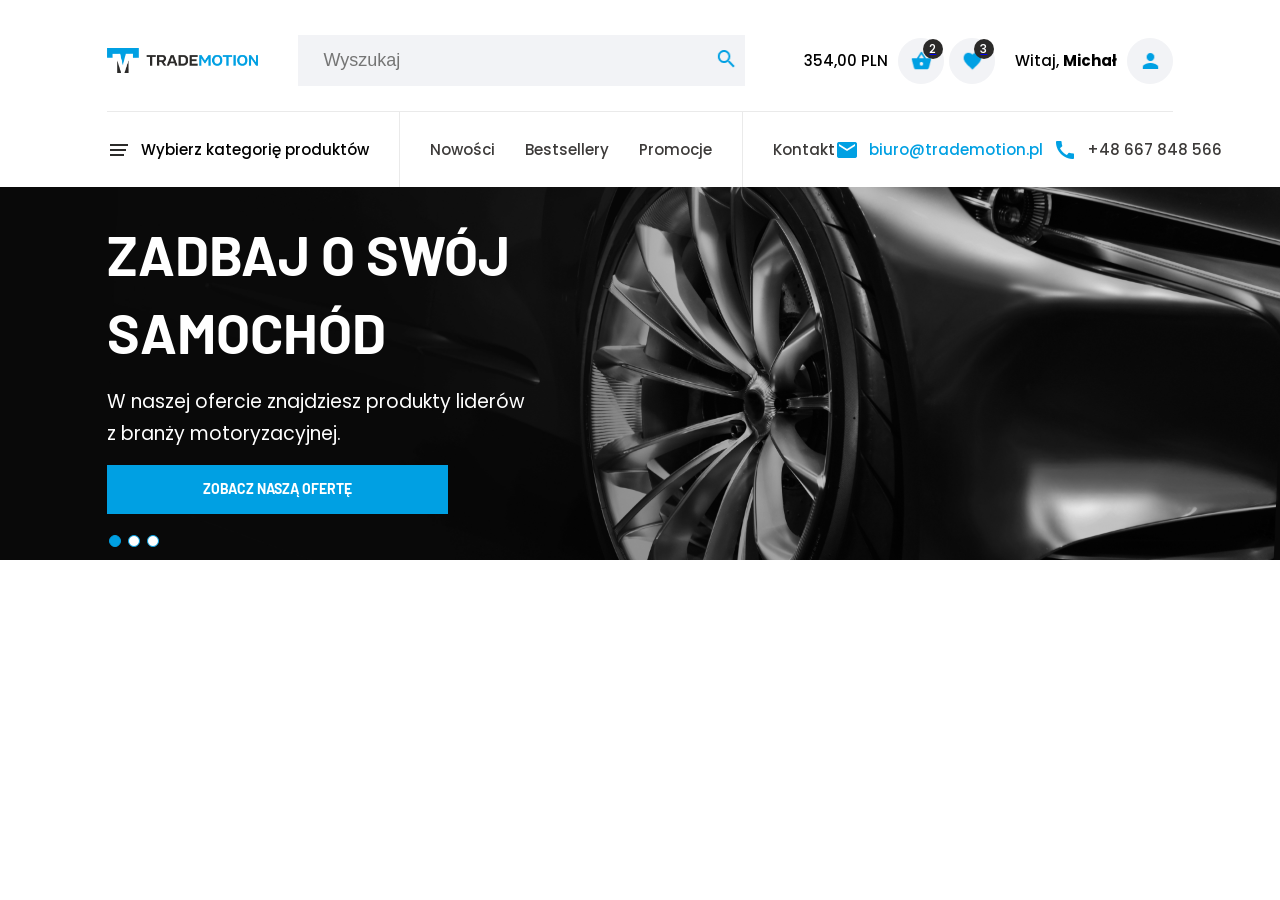
<file: index.html>
<!DOCTYPE html>
<html lang="pl">
<head>
    <meta charset="UTF-8">
    <meta name="viewport" content="width=device-width, initial-scale=1.0">
    <link rel="stylesheet" href="style/style.css">
    <link href='https://fonts.googleapis.com/css?family=Poppins' rel='stylesheet'>
    <link href='https://fonts.googleapis.com/css?family=Barlow' rel='stylesheet'>
    <link rel="stylesheet" href="https://cdnjs.cloudflare.com/ajax/libs/font-awesome/4.7.0/css/font-awesome.min.css">
    <title>Trade Motion</title>
</head>
<body class="grid_container">
    <header>
        <div class="top">
            <div class="logo">
                <a href="index.html">
                    <img src="images/logo.png" alt="Trade Motion logo">
                </a>
            </div>
            <div class="search_bar">
                <a href="javascript:void(0);" class="moblie_menu" onclick="mobile_menu_toggle()">
                    <img class="mobile_menu_icon" src="images/categories_menu.png" alt="categories menu icon">
                </a>
                <input type="text" placeholder="Wyszukaj">
                <button class="search_button" type="submit">
                    <img src="images/search_icon.png" alt="Search icon">
                </button>
            </div>
            <div class="user_menu">
                
                <div class="user_menu_cart">
                    <a href="javascript:void(0);" class="user_moblie_menu" onclick="mobile_menu_toggle()">
                        <img class="user_mobile_menu_icon" src="images/categories_menu.png" alt="categories menu icon">
                    </a>
                    <span class="cart_price">354,00 PLN</span>
                    <a href="#" class="cart_icon_container_hyperlink">
                        <span class="cart_icon_container">
                            <img class="shopping_cart_icon" src="images/shoping_cart_icon.png" alt="Shopping cart icon">
                            <span class="user_menu_quantity">2</span>
                        </span>
                    </a>
                </div>
                <div class="user_menu_favorites">
                    <a href="#">
                        <img class="favorites_icon" src="images/favorites_icon.png" alt="Favorites icon"> 
                        <span class="user_menu_quantity">3</span>
                    </a>
                </div>
                <div class="user">
                    <p class="user_name">Witaj, <strong>Michał</strong></p>
                    <div class="user_icons">
                        <a href="#">
                            <img class="user_image" src="images/user_icon.png" alt="User icon">
                        </a>
                        <!-- <a class="user_expend" href="#"><img src="images/user_expend_icon.png" alt="User expend menu icon"></a> -->
                    </div>
                </div>
            </div>
        </div>
        <nav class="nav">
            <div class="categories_container_mobile">
                <ul>
                    <span>Wybierz kategorię produktów</span>    
                    <li>
                        <a href="#">Nowości</a> 
                    </li>
                    <li>
                        <a href="#">Bestsellery</a>
                    </li>
                    <li>
                        <a href="#">Promocje</a>
                    </li>
                    <li>
                        <a href="#">Kontakt</a>
                    </li>
                </ul>
            </div>
            <div class="categories_container">
                <span>
                    <img class="categories_menu_icon" src="images/categories_menu.png" alt="categories menu icon">
                    Wybierz kategorię produktów
                </span>
                <ul>
                    <li>
                        <a href="#">Nowości</a> 
                    </li>
                    <li>
                        <a href="#">Bestsellery</a>
                    </li>
                    <li>
                        <a href="#">Promocje</a>
                    </li>
                    </ul>
                    <p><a href="#">Kontakt</a></p>
            </div>
            <div class="contact_menu">
                <div class="email">
                    <a href="mailto:biuro@trademotion.pl">
                        <img src="images/email.png" alt="email icon">
                        <span>biuro@trademotion.pl</span>
                    </a>
                </div>
                <div class="phone">
                    <a href="tel:+48 667 848 566">
                        <img src="images/phone.png" alt="phone icon">
                        <span>+48 667 848 566</span>
                    </a>
                </div>
            </div>
        </nav>
    </header>
    <div class="slider">
        <img class="slider_img" src="images/slider_bg1.png" alt="Slider background">
        <div class="slider_textbox">
            <p class="slider_header">ZADBAJ O SWÓJ SAMOCHÓD</p>
            <p class="slider_text">W naszej ofercie znajdziesz produkty liderów <br> z branży motoryzacyjnej.</p>
            <a href="#" class="slider_button">
                Zobacz naszą ofertę
            </a>
            <div class="slider_dots">
                <a href="#"><span class="dot_active"></span></a>
                <a href="#"><span class="dot"></span></a>
                <a href="#"><span class="dot"></span></a>
            </div>
        </div>
    </div>

    <script>
        function mobile_menu_toggle() {
          var x = document.getElementsByClassName("categories_container_mobile");
          Array.from(x).forEach((e) => {
            if (e.style.display === "flex") {
            e.style.display = "none";
            } else {
            e.style.display = "flex";
            }
        })
        }
        </script>

</body>
</html>
</file>
<file: style/style.css>
*
{
    box-sizing: border-box;
    margin: 0;
    padding: 0;
}

body
{
    background: #FFFFFF;
    font-family: Poppins;
    font-size: 15px;
    font-weight: 500;
    line-height: 24px;
}

.grid_container
{
    display: grid;
    grid-template-columns: repeat(12, 1fr);
}

header
{
    grid-column: 2 / 12;
    display: grid;
    grid-template-columns: repeat(12, 1fr);
    grid-template-rows: 1fr 1fr;
    column-gap: 35px;
    width: 100%;
    /* padding: 35px 10% 0 10%; */
    padding: 35px 0 0 0;
}

.top
{
    grid-column: 1 / 13;
    display: grid;
    align-items: center;
    grid-template-columns: 1fr 3fr 2fr;
    gap: 100px;
    margin-bottom: 25px;
}

.logo
{
    grid-column: 1 / 2;
}

.logo img
{
    display: flex;
    align-items: center;
    width: 100%;
    height: 100%;
}

.search_bar
{
    grid-column: 2 / 3;
    align-items: center;
    float: left;
    width: 100%;
    height: 100%;
}

.search_bar input[type="text"]
{
    border: none;
    background-color: #F2F3F6;
    outline: none;
    color: #3D3B3A;
    width: 90%;
    height: 100%;
    padding: 15px 25px;
    float: left;
    font-size: 18px;
}

.search_button
{
    outline: none;
    border: none;
    background-color: #F2F3F6;
    cursor: pointer;
    appearance: none;
    float: left;
    width: 8%;
    height: 100%;
}

.search_button img
{
    width: 24px;
    height: 24px;
}

.user_menu
{
    grid-column: 3 / 4;
    display: grid;
    gap: 10px;
    grid-template-columns: 3fr 1fr 3fr;
}

.user_menu_cart
{
    grid-column: 1 / 2;
    display: flex;
    align-items: center;
    column-gap: 10px;
    width: 100%;
    height: 100%;
}

.cart_price
{
    text-wrap: nowrap;
}

.cart_user_menu_price
{
    grid-column: 1 / 2;
    text-wrap: nowrap;
    text-align: center;
    font-family: Poppins;
    font-size: 15px;
    font-weight: 500;
    line-height: 24px;
}

.cart_icon_container
{
    grid-column: 2 / 3;
    display: grid;
    grid-template-columns: 2fr 1fr;
    grid-template-rows: 2fr 3fr;
    align-items: center;
    justify-content: center;
    width: 46px;
    height: 46px;
    background-color: #F2F3F6;
    border: 1px #F2F3F6 solid;
    border-radius: 50%;
}

.shopping_cart_icon, .user_menu_favorites a .favorites_icon
{
    grid-column: 1 / 3;
    grid-row: 1 / 3;
    align-self: center;
    justify-self: center;
    width: 24px;
    height: 24px;
    background-color: #F2F3F6;
    border: 1px #F2F3F6 solid;
    border-radius: 50%;
}

.user_menu_favorites a
{
    grid-column: 2 / 3;
    display: grid;
    grid-template-columns: 2fr 1fr;
    grid-template-rows: 2fr 3fr;
    align-items: center;
    justify-content: center;
    width: 46px;
    height: 46px;
    background-color: #F2F3F6;
    border: 1px #F2F3F6 solid;
    border-radius: 50%;
}

.user_menu_quantity
{
    grid-column: 2 / 3;
    grid-row: 1 / 2;
    border: 0px #2B2A29 solid;
    border-radius: 60%;
    text-align: center;
    background-color: #2B2A29;
    color: #FFFFFF;
    font-size: 12px;
    width: 20px;
    height: 20px;
    line-height: 20px;
}

.user
{
    grid-column: 3 / 4;
    display: grid;
    align-items: center;
    justify-content: end;
    grid-template-columns: 3fr 1fr;
}

.user_name
{
    grid-column: 1 / 2;
    text-wrap: nowrap;
    margin: 0 10px;
    text-align: end;
}

.user_icons
{
    grid-column: 2 / 3;
    gap: 10px;
    align-items: center;
    justify-content: center;
    display: grid;
    width: 46px;
    height: 46px;
    background-color: #F2F3F6;
    border: 1px #F2F3F6 solid;
    border-radius: 50%;
}

.user_icons a
{
    display: grid;
    align-items: center;
    justify-content: center;
}

.user_image
{
    width: 24px;
    height: 24px;
}

/* .user_expend
{
    grid-column: 2 / 3;
    width: 24px;
    height: 24px;
}

.user_expend img
{
    width: 24px;
    height: 24px;
} */

.nav
{
    border-top: 1px #EAEAEA solid;
    grid-column: 1 / 13;
    grid-row: 2 / 3;
    display: grid;
    grid-template-columns: 4fr 1fr 2fr;
}

.categories_container
{
    grid-column: 1 / 2;
    height: 100%;
    width: 100%;
    display: flex;
    text-wrap: nowrap;
    align-items: center;
    justify-items: center;
}

.categories_container span
{
    gap: 10px;
    padding-right: 30px;
}

.categories_container span:first-child
{
    width: 100%;
    height: 100%;
    display: flex;
    align-items: center;
    justify-items: center;
    font-size: 15px;
}

.categories_container ul
{
    height: 100%;
    width: 100%;
    display: flex;
    align-items: center;
    justify-content: center;
    border-right: 1px #EAEAEA solid;
    border-left: 1px #EAEAEA solid;
    gap: 30px;
    padding: 0 30px;
}

.categories_container ul li
{
    display: flex;
    align-items: center;
    height: 100%;
    list-style: none;
    font-size: 15px;
}

.categories_container ul li a
{
    text-decoration: none;
    color: #3D3B3A;
}

.categories_menu_icon
{
    width: 24px;
    height: 24px;
}

.categories_container p:last-child
{
    width: 100%;
    display: flex;
    padding-left: 30px;
}

.categories_container p:last-child a
{
    color: #3D3B3A;
    text-decoration: none;
    font-size: 15px;
}

.contact_menu
{
    grid-column: 3 / 4;
    display: flex;
    column-gap: 10px;
    justify-items: end;
}

.email a, .phone a
{
    display: flex;
    align-items: center;
    justify-content: end;
    height: 100%;
    column-gap: 10px;
    text-wrap: nowrap;
    text-decoration: none;
}

.email a img
{
    width: 24px;
    height: 24px;
}

.phone a img
{
    width: 24px;
    height: 24px;
}

.phone a
{
    color: #3D3B3A;
}

.email a
{
    width: 100%;
    color: #00A0E3;
}

.phone
{
    width: 100%;
}

.slider
{
    grid-column: 1 / 13;
    z-index: 0;
    position: relative;
    width: 100%;
    height: 100%;
    padding: 0;
    display: grid;
    grid-template-columns: repeat(12, 1fr);
    justify-content: center;
}

.slider_img
{
    width: 100%;
    position: absolute;
    z-index: -1;
}

.slider_textbox
{
    padding: 50px 0;
    grid-column: 2 / 6;
    display: grid;
    height: 100%;
    width: 100%;
    row-gap: 15px;
    color: #FFFFFF;
    font-family: Barlow;
}

.slider_header
{
    text-transform: uppercase;
    /* grid-column: 1 / 7;
    grid-row: 3 / 6; */
    font-size: 70px;
    font-weight: 700;
    line-height: 78px;
}

.slider_text
{
    /* grid-column: 1 / 6;
    grid-row: 8 / 9; */
    font-family: Poppins;
    font-size: 19px;
    font-weight: 400;
    line-height: 32px;
}

.slider_button
{
    text-transform: uppercase;
    /* grid-column: 1 / 3;
    grid-row: 9 / 10; */
    width: 80%;
    background: #00A0E3;
    padding: 16px 26px;
    margin: 0;
    color: #FFFFFF;
    text-decoration: none;
    text-align: center;
    outline: none;
    border: none;
    font-family: Barlow;
    font-size: 14px;
    font-weight: 700;
    line-height: 16.8px;
}

.slider_dots
{
    width: 100%;
    margin: 0;
}

.dot, .dot_active
{
    margin: 0 2px;
    height: 12px;
    width: 12px;
    border: 1px #00A0E3 solid;
    background-color: #FFFFFF;
    border-radius: 50%;
    display: inline-block;
}

.dot_active
{
    background-color: #00A0E3;
}

.mobile_menu, .mobile_menu_icon
{
    display: none;
}

.user_mobile_menu, .user_mobile_menu_icon
{
    display: none;
}

.categories_container_mobile
{
    display: none;
}

/* RWD */

@media only screen and (max-width: 1440px)
{
    .top
    {
        grid-template-columns: 2fr 5fr 4fr;
        gap: 80px;
    }

    .slider_header
    {
        font-size: 65px;
    }
}

@media only screen and (max-width: 1336px)
{

    .slider_textbox
    {
        padding: 30px 0;
    }

    .slider_header
    {
        font-size: 55px;
    }

    .cart_price
    {
        text-wrap: nowrap;
    }
}

@media only screen and (max-width: 1280px)
{
    .top
    {
        grid-template-columns: 2fr 6fr 5fr;
        gap: 40px;
    }

    .search_bar
    {
        grid-column: 2 / 3;
    }

    .user_menu
    {
        grid-column: 3 / 4;
        grid-template-columns: 1fr 1fr 2fr;
        gap: 5px;
    }

    .slider_textbox
    {
        padding: 28px 0;
    }

    .slider_header
    {
        font-size: 55px;
    }
}

@media only screen and (max-width: 1024px)
{
    header
    {
        grid-template-rows: 2fr 1fr;
    }

    .top
    {
        grid-template-columns: 3fr 4fr;
        grid-template-rows: 1fr 1fr;
        gap: 30px;
    }

    .logo
    {
        grid-column: 1 / 2;
        grid-row: 1 / 2;
    }

    .search_bar
    {
        grid-column: 1 / 3;
        grid-row: 2 / 3;
    }

    .search_bar input[type="text"] 
    {
        width: 90%;
        height: 70%;
        padding: 10px 15px;
        font-size: 16px;
    }

    .search_button 
    {
        width: 8%;
        height: 70%;
    }

    .user_menu
    {
        grid-column: 2 / 3;
        grid-row: 1 / 2;
    }

    .cart_price
    {
        font-size: 13px;
    }

    .nav
    {
        grid-template-columns: 8fr 1fr 1fr;
    }

    .categories_container
    {
        text-wrap: wrap;
    }

    .categories_container span:first-child
    {
        font-size: 15px;
        line-height: 15px;
    }

    .contact_menu
    {
        flex-direction: column;
        justify-content: center;
    }

    .phone a
    {
        justify-content: start;
    }

    .slider_textbox
    {
        padding: 25px 0;
    }

    .slider_header
    {
        font-size: 36px;
        line-height: 40px;
    }

    .slider_text
    {
        font-size: 16px;
        line-height: 18px;
    }
}

@media only screen and (max-width: 920px)
{
    .nav
    {
        grid-template-columns: 1fr;
        grid-template-rows: 1fr 1fr;
    }

    .categories_container
    {
        grid-row: 1 / 2;
    }

    .contact_menu
    {
        padding: 10px 0;
        grid-row: 2 / 3;
        grid-column: 1 / 2;
        flex-direction: row;
    }

    .phone, .email
    {
        width: 50%;
    }

    .phone a, .email a
    {
        justify-content: center;
        width: 100%;
    }
}

@media only screen and (max-width: 768px)
{
    .categories_container span:first-child
    {
        font-size: 13px;
        line-height: 12px;
    }

    .slider_textbox
    {
        padding: 10px 0;
        row-gap: 10px;
    }

    .slider_header
    {
        font-size: 30px;
        line-height: 34px;
    }

    .slider_text
    {
        font-size: 15px;
        line-height: 16px;
    }

    .slider_button
    {
        padding: 9px 0;
    }

    .slider_img
    {
        height: 100%;
    }
}

@media only screen and (max-width: 600px)
{
    header
    {
        grid-column: 1 / 13;
        padding: 10px 10px;
        grid-template-rows: 1fr;
        column-gap: 20px;
    }

    .user_name
    {
        font-size: 12px;
    }

    .cart_icon_container, .user_menu_favorites a, .user_icons
    {
        width: 36px;
        height: 36px;
    }

    .user_menu_quantity
    {
        width: 18px;
        height: 18px;
    }

    .top
    {
        gap: 10px;
    }

    .search_bar .mobile_menu, .search_bar .mobile_menu .mobile_menu_icon
    {
        display: flex;
        padding-left: 25px;
    }

    .mobile_menu_icon
    {
        width: 70%;
    }

    .search_bar
    {
        display: flex;
    }

    .search_bar input[type="text"] 
    {
        width: 70%;
        height: 70%;
        padding: 10px 15px;
        font-size: 16px;
    }

    .search_button 
    {
        width: 5%;
        height: 70%;
    }

    .nav
    {
        grid-template-columns: 1fr;
        grid-template-rows: 1fr;
    }

    .categories_container
    {
        display: none;
    }

    .categories_container_mobile
    {
        justify-content: center;
        align-content: center;
    }

    .categories_container_mobile ul 
    {
        list-style: none;
    }

    .categories_container_mobile ul li
    {
        display: flex;
        justify-content: center;
        font-size: 15px;
    }

    .categories_container_mobile ul li:hover
    {
        background-color: #00A0E3;
    }

    .categories_container_mobile ul li a
    {
        text-decoration: none;
        color: #3D3B3A;
        margin: 5px 10px;
    }

    .categories_container_mobile ul li:visited
    {
        color: #3D3B3A;
    }

    .phone, .email
    {
        width: 50%;
    }

    .phone a, .email a
    {
        justify-content: center;
        width: 100%;
    }

    .phone a span, .email a span
    {
        font-size: 12px;
    }

    .slider_textbox
    {
        padding: 5px 0;
        row-gap: 5px;
    }

    .slider_header
    {
        font-size: 18px;
        line-height: 20px;
    }

    .slider_text
    {
        font-size: 10px;
        line-height: 10px;
    }

    .slider_button
    {
        padding: 2px;
        font-size: 10px;
    }

    .dot, .dot_active
    {
        height: 8px;
        width: 8px;
    }
}

@media only screen and (max-width: 500px)
{
    .top
    {
        grid-template-rows: 1fr 1fr 1fr;
        gap: 0px;
        row-gap: 10px;
    }

    .logo
    {
        grid-row: 1 / 2;
        grid-column: 1 / 3;
        width: 100%;
    }

    .logo a
    {
        display: grid;
        align-items: center;
        justify-items: center;
    }

    .logo a img
    {
        width: 50%;
    }

    .search_bar .mobile_menu, .search_bar .mobile_menu_icon
    {
        display: none;
        padding: 0;
    }

    .user_mobile_menu
    {
        grid-column: 1 / 2;
    }

    .user_mobile_menu, .user_mobile_menu_icon
    {
        display: flex;
        padding-left: 10px;
    }

    .user_mobile_menu_icon
    {
        width: 30px
    }

    .user_menu
    {
        grid-row: 2 / 3;
        grid-column: 1 / 3;
    }

    .user_menu_quantity
    {
        display: none;
    }

    .user_name
    {
        font-size: 10px;
    }

    .search_bar
    {
        display: flex;
        justify-content: center;
        grid-row: 3 / 4;
        grid-column: 1 / 3;
    }

    .user_menu_cart
    {
        grid-template-columns: 1fr 1fr 1fr;
    }

    .cart_price
    {
        text-align: center;
    }

    .search_bar input[type="text"]
    {
        font-size: 14px;
        padding: 5px 10px;
        height: 80%;
    }

    .search_button
    {
        height: 80%;
    }

    .slider_header
    {
        font-size: 15px;
        line-height: 16px;
    }

    .slider_button
    {
        font-size: 8px;
    }

    .slider_dots a
    {
        height: 8px;
    }
}

@media only screen and (max-width: 380px)
{
    header
    {
        padding: 5px;
    }

    .cart_icon_container, .user_menu_favorites a, .user_icons
    {
        width: 36px;
        height: 36px;
    }

    .user
    {
        grid-template-columns: 1fr 1fr;
    }

    .top
    {
        grid-template-rows: 2fr 2fr 1fr;
        max-width: 380px;
    }
 
    .nav
    {
        grid-template-rows: 1fr 1fr;
        max-width: 380px;
    }

    .user_menu
    {
        gap: 0;
    }

    .logo a img 
    {
        width: 95%;
    }

    .categories_container
    {
        max-width: 380px;
    }

    .categories_container span:first-child
    {
        width: 33%;
    }

    .categories_container ul 
    {
        width: 33%;
    }

    .categories_container p:last-child
    {
        width: 33%;
    }

    .slider_header
    {
        font-size: 12px;
        line-height: 14px;
    }
}

@media only screen and (max-width: 340px)
{
    .top
    {
        max-width: 340px;
    }
 
    .nav
    {
        max-width: 340px;
    }

    .categories_container
    {
        max-width: 340px;
    }

    .slider_button
    {
        font-size: 6px;
    }
}
</file>
